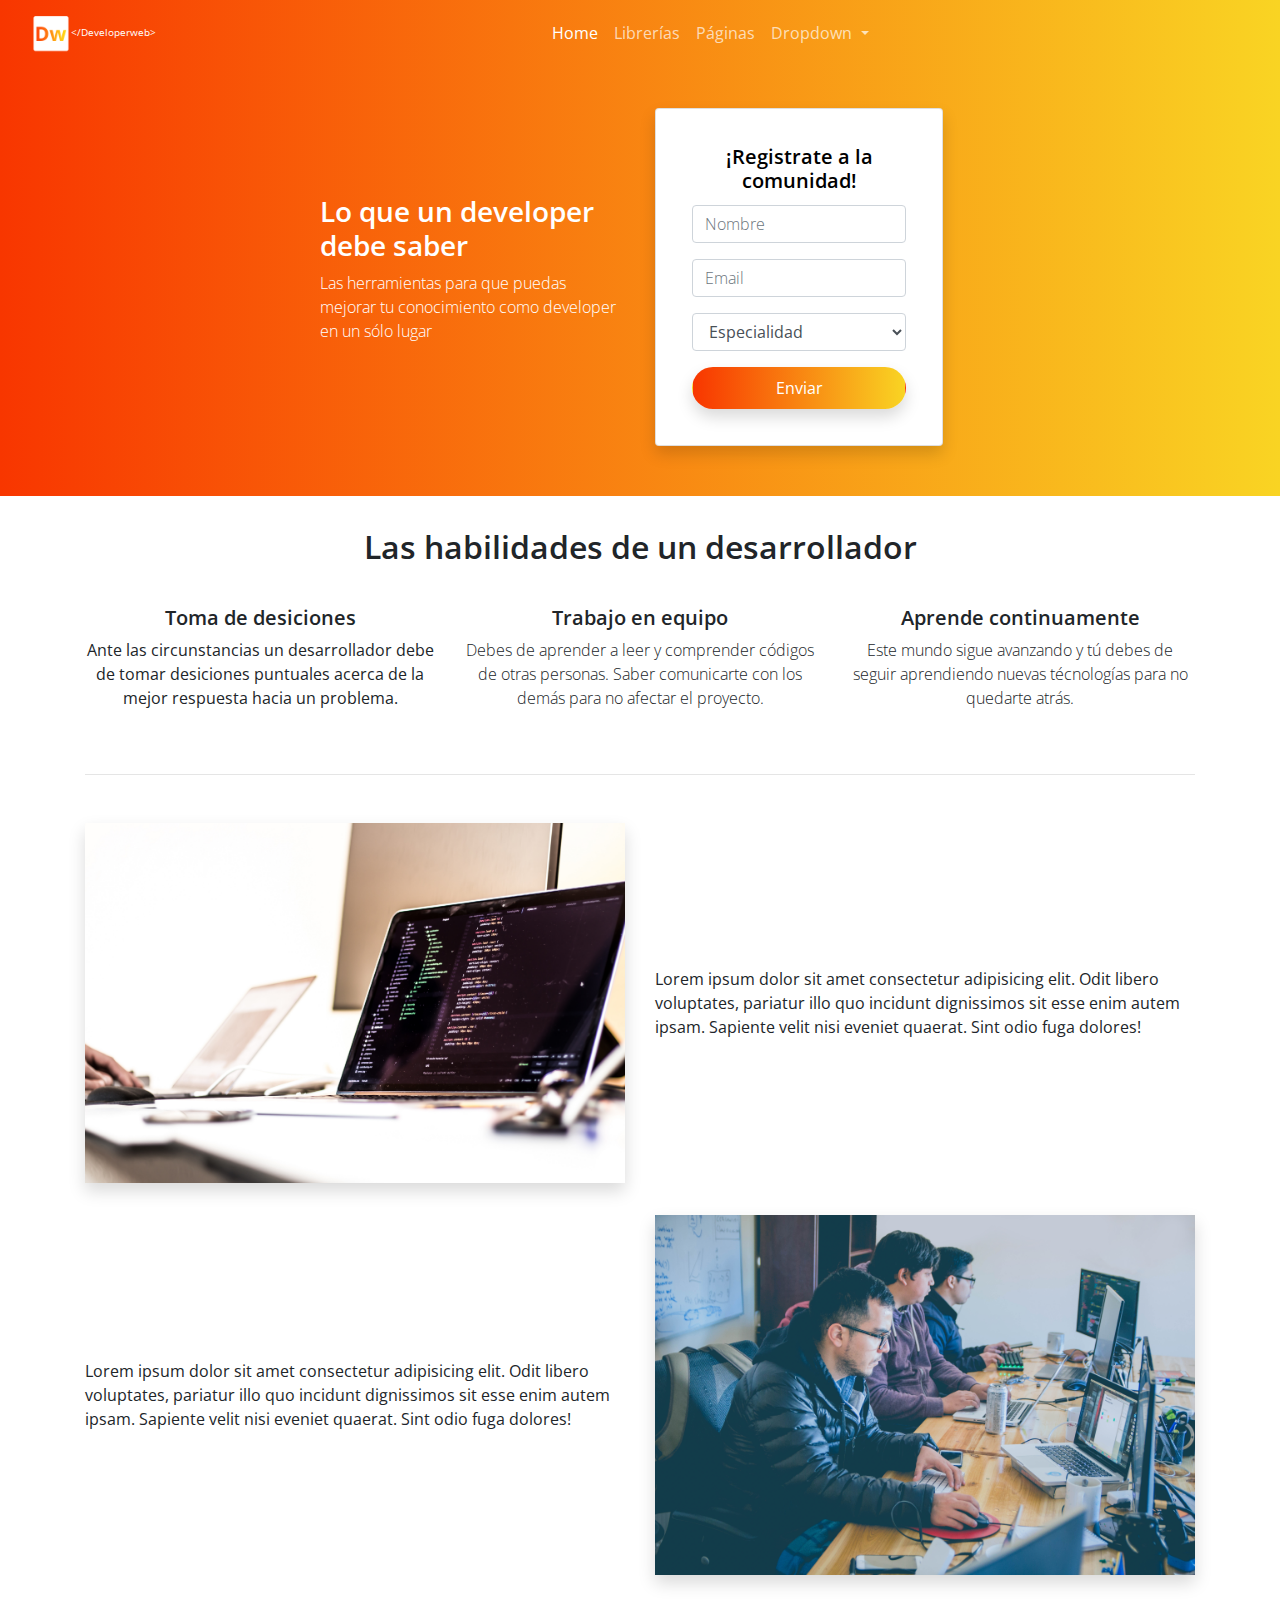
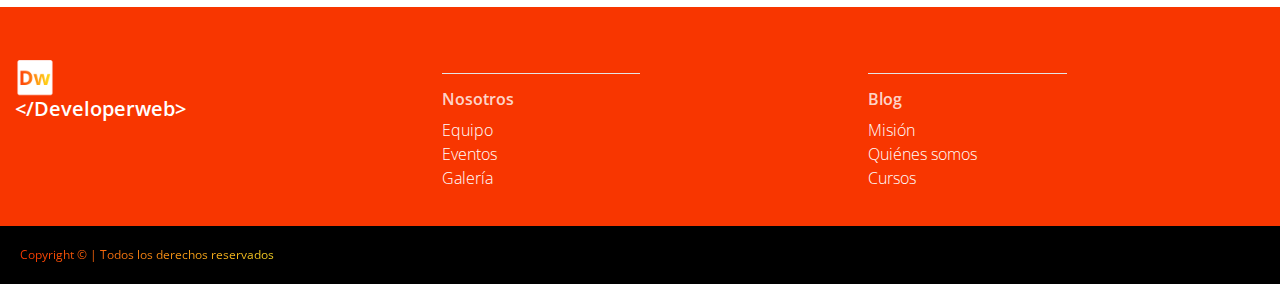
<file: index.html>
<!DOCTYPE html>
<html lang="en">

<head>
    <meta charset="UTF-8">
    <meta name="viewport" content="width=device-width, initial-scale=1.0">
    <meta http-equiv="X-UA-Compatible" content="ie=edge">
    <title>DevelopWeb</title>
    <!-- Bootstrap CSS -->
    <link rel="stylesheet" href="css/bootstrap.min.css">
    <!-- Font Awesome -->
    <link rel="stylesheet" href="https://use.fontawesome.com/releases/v5.8.2/css/all.css"
        integrity="sha384-oS3vJWv+0UjzBfQzYUhtDYW+Pj2yciDJxpsK1OYPAYjqT085Qq/1cq5FLXAZQ7Ay" crossorigin="anonymous">
    <!-- Google Fonts -->
    <link href="https://fonts.googleapis.com/css?family=Open+Sans:300,400,600" rel="stylesheet">
    <!-- Styles -->
    <link rel="stylesheet" href="css/style.css">
</head>

<body>
    <header>
        <div class="container-fluid header-image">
            <nav class="navbar navbar-expand-lg">
                <a class="navbar-brand" href="index.html" style="color:#fff;font-size:12px;"><img width="40px" src="logo.png" alt="Logo DeveloperWeb"><small>&lt;/Developerweb&gt;</small></a>
                <button class="navbar-toggler" type="button" data-toggle="collapse"
                    data-target="#navbarSupportedContent" aria-controls="navbarSupportedContent" aria-expanded="false"
                    aria-label="Toggle navigation">
                    <i class="fas fa-bars"></i>
                </button>

                <div class="collapse navbar-collapse" id="navbarSupportedContent">
                    <ul class="navbar-nav mx-auto">
                        <li class="nav-item active">
                            <a class="nav-link" href="index.html">Home <span class="sr-only">(current)</span></a>
                        </li>
                        <li class="nav-item">
                            <a class="nav-link" href="libraries.html">Librerías</a>
                        </li>
                        <li class="nav-item">
                            <a class="nav-link" href="pages.html">Páginas</a>
                        </li>
                        <li class="nav-item dropdown">
                            <a class="nav-link dropdown-toggle" href="#" id="navbarDropdown" role="button"
                                data-toggle="dropdown" aria-haspopup="true" aria-expanded="false">
                                Dropdown
                            </a>
                            <div class="dropdown-menu" aria-labelledby="navbarDropdown">
                                <a class="dropdown-item" href="#">Action</a>
                                <a class="dropdown-item" href="#">Another action</a>
                                <div class="dropdown-divider"></div>
                                <a class="dropdown-item" href="#">Something else here</a>
                            </div>
                        </li>
                    </ul>
                </div>
            </nav>
            <div class="row">
                <div class="col-lg-6 ch1">
                    <div style="width:50%">
                        <h3>Lo que un developer debe saber</h3>
                        <p style="font-weight:300">
                            Las herramientas para que puedas mejorar tu conocimiento como developer en un sólo lugar
                        </p>

                    </div>
                </div>
                <div class="col-lg-6 ch2">
                    <div class="card shadow p-3" style="width: 18rem;">
                        <div class="card-body">
                            <h5 class="card-title text-center">¡Registrate a la comunidad!</h5>
                            <form action="#">
                                <div class="form-group">
                                    <input type="text" name="" id="" class="form-control" placeholder="Nombre">
                                </div>
                                <div class="form-group">
                                    <input type="text" name="" id="" class="form-control" placeholder="Email">
                                </div>
                                <div class="form-group">
                                    <div class="form-group">
                                        <select class="form-control" name="" id="">
                                            <option value="">Especialidad</option>
                                            <option value="1">Fullstack</option>
                                            <option value="2">Frontend</option>
                                            <option value="3">Backend</option>
                                        </select>
                                    </div>
                                </div>
                            </form>
                            <button class="btn rounded-pill w-100 shadow p-2">Enviar</button>
                        </div>
                    </div>
                </div>
            </div>
        </div>
    </header>
    <div class="container">
        <div class="row py-3">
            <div class="col-12 py-3">
                <h2 class="text-center">Las habilidades de un desarrollador</h2>
            </div>
            <div class="col-lg-4 text-center py-3">
                <i class="fas fa-lightbulb fa-2x my-2 text-gradient"></i>
                <h5>Toma de desiciones</h5>
                <p>Ante las circunstancias un desarrollador debe de tomar desiciones puntuales acerca de la mejor respuesta hacia un problema.</p>
            </div>
            <div class="col-lg-4 text-center py-3">
                <i class="fas fa-user-friends fa-2x my-2 text-gradient"></i>
                <h5>Trabajo en equipo</h5>
                <p class="font-weight-light">Debes de aprender a leer y comprender códigos de otras personas. Saber comunicarte con los demás para no afectar el proyecto.</p>
            </div>
            <div class="col-lg-4 text-center py-3">
                <i class="fas fa-book-open fa-2x my-2 text-gradient"></i>
                <h5>Aprende continuamente</h5>
                <p class="font-weight-light">Este mundo sigue avanzando y tú debes de seguir aprendiendo nuevas técnologías para no quedarte atrás.</p>
            </div>
        </div>
        <hr>
        <div class="row py-3">
            <div class="col-lg-6 py-3 text-center">
                <img class="shadow" src="img/laptop.jpg" alt="Laptop" width="100%">
            </div>
            <div class="col-lg-6 py-3 col-center">
                Lorem ipsum dolor sit amet consectetur adipisicing elit. Odit libero voluptates, pariatur illo quo incidunt dignissimos sit esse enim autem ipsam. Sapiente velit nisi eveniet quaerat. Sint odio fuga dolores!
            </div>
            <div class="col-lg-6 py-3 col-center">
                Lorem ipsum dolor sit amet consectetur adipisicing elit. Odit libero voluptates, pariatur illo quo incidunt dignissimos sit esse enim autem ipsam. Sapiente velit nisi eveniet quaerat. Sint odio fuga dolores!
            </div>
            <div class="col-lg-6 py-3 text-center">
                <img class="shadow" src="img/team-work.jpg" alt="Laptop" width="100%">
            </div>            
        </div>
    </div>

    <footer class="container-fluid">
        <div class="row">
            <div class="col-lg-4 col-md-4">
                    <a class="" href="index.html"><img width="40px" src="logo.png" alt="Logo DeveloperWeb"><h5>&lt;/Developerweb&gt;</h5></a>
            </div>
            <div class="col-lg-4 col-md-4">
                <hr>
                <h6>Nosotros</h6>
                <ul style="list-style:none;padding-left: 0;">
                    <li><a href="#">Equipo</a></li>
                    <li><a href="#">Eventos</a></li>
                    <li><a href="#">Galería</a></li>
                </ul>
            </div>
            <div class="col-lg-4 col-md-4">
                <hr>
                <h6>Blog</h6>
                <ul style="list-style:none;padding-left: 0;">
                    <li><a href="#">Misión</a></li>
                    <li><a href="#">Quiénes somos</a></li>
                    <li><a href="#">Cursos</a></li>
                </ul>
            </div>
        </div>
    </footer>
    <div class="container-fluid footer-copy">
        <div class="row">
            <div class="col-12">
                <p class="text-gradient d-inline">Copyright &copy; | Todos los derechos reservados</p>
                <a href="#" class="float-right px-1"><i class="fab fa-facebook text-gradient"></i></a>
                <a href="#" class="float-right px-1"><i class="fab fa-instagram text-gradient"></i></a>
                <a href="#" class="float-right px-1"><i class="fab fa-twitter text-gradient"></i></a>
            </div>
        </div>
    </div>
    <script src="js/jquery.slim.min.js"></script>
    <script src="js/bootstrap.min.js"></script>
</body>

</html>
</file>
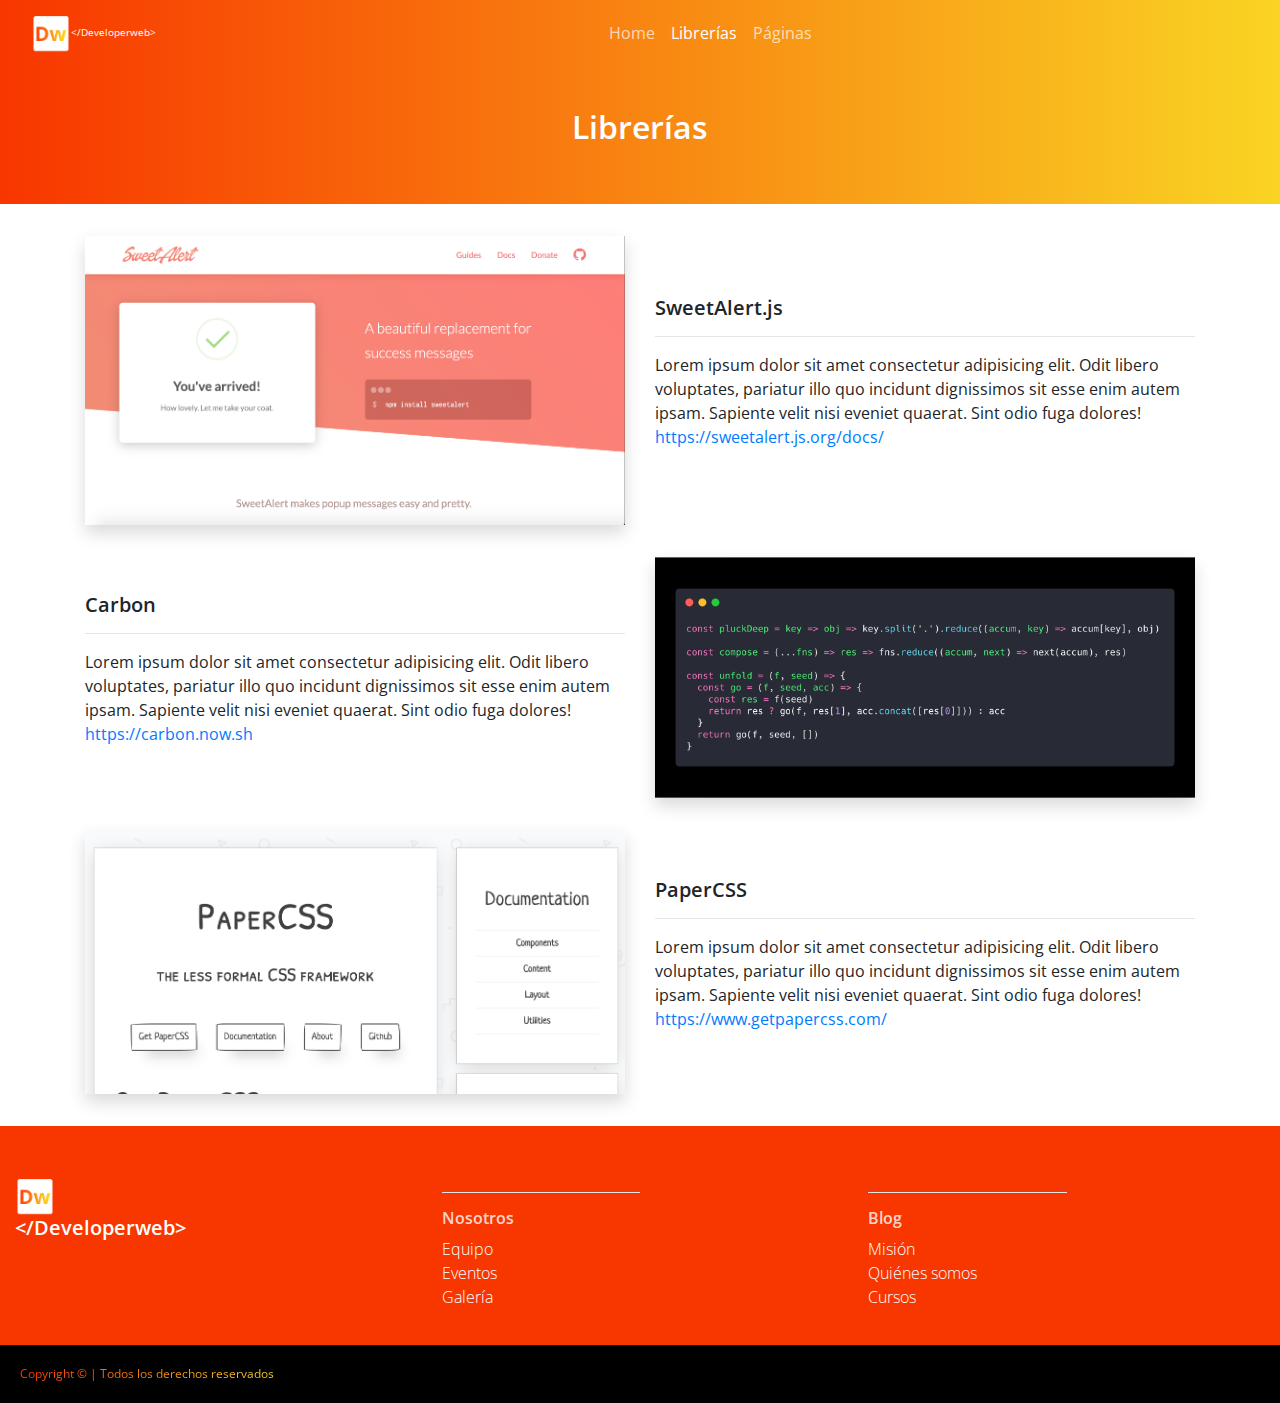
<file: libraries.html>
<!DOCTYPE html>
<html lang="en">

<head>
    <meta charset="UTF-8">
    <meta name="viewport" content="width=device-width, initial-scale=1.0">
    <meta http-equiv="X-UA-Compatible" content="ie=edge">
    <title>DevelopWeb</title>
    <!-- Bootstrap CSS -->
    <link rel="stylesheet" href="css/bootstrap.min.css">
    <!-- Font Awesome -->
    <link rel="stylesheet" href="https://use.fontawesome.com/releases/v5.8.2/css/all.css"
        integrity="sha384-oS3vJWv+0UjzBfQzYUhtDYW+Pj2yciDJxpsK1OYPAYjqT085Qq/1cq5FLXAZQ7Ay" crossorigin="anonymous">
    <!-- Google Fonts -->
    <link href="https://fonts.googleapis.com/css?family=Open+Sans:300,400,600" rel="stylesheet">
    <!-- Styles -->
    <link rel="stylesheet" href="css/style.css">
</head>

<body>
    <header>
        <div class="container-fluid header-image">
            <nav class="navbar navbar-expand-lg">
                <a class="navbar-brand" href="index.html" style="color:#fff;font-size:12px;"><img width="40px"
                        src="logo.png" alt="Logo DeveloperWeb"><small>&lt;/Developerweb&gt;</small></a>
                <button class="navbar-toggler" type="button" data-toggle="collapse"
                    data-target="#navbarSupportedContent" aria-controls="navbarSupportedContent" aria-expanded="false"
                    aria-label="Toggle navigation">
                    <i class="fas fa-bars"></i>
                </button>

                <div class="collapse navbar-collapse" id="navbarSupportedContent">
                    <ul class="navbar-nav mx-auto">
                        <li class="nav-item">
                            <a class="nav-link" href="index.html">Home <span class="sr-only">(current)</span></a>
                        </li>
                        <li class="nav-item active">
                            <a class="nav-link" href="libraries.html">Librerías</a>
                        </li>
                        <li class="nav-item">
                            <a class="nav-link" href="pages.html">Páginas</a>
                        </li>
                        <!-- <li class="nav-item dropdown">
                            <a class="nav-link dropdown-toggle" href="#" id="navbarDropdown" role="button"
                                data-toggle="dropdown" aria-haspopup="true" aria-expanded="false">
                                Dropdown
                            </a>
                            <div class="dropdown-menu" aria-labelledby="navbarDropdown">
                                <a class="dropdown-item" href="#">Action</a>
                                <a class="dropdown-item" href="#">Another action</a>
                                <div class="dropdown-divider"></div>
                                <a class="dropdown-item" href="#">Something else here</a>
                            </div>
                        </li> -->
                    </ul>
                </div>
            </nav>
            <div class="row">
                <div class="col-12">
                    <h2 class="mx-auto">Librerías</h2>
                </div>
            </div>
        </div>
    </header>
    <div class="container">
        <div class="row py-3">
            <div class="col-lg-6 py-3 text-center">
                <img class="shadow" src="img/libraries/sweetalert.png" alt="SweetAlert" width="100%">
            </div>
            <div class="col-lg-6 py-3 col-center">
                <div>
                    <h5>SweetAlert.js</h5>
                    <hr>
                    Lorem ipsum dolor sit amet consectetur adipisicing elit. Odit libero voluptates, pariatur illo quo
                    incidunt dignissimos sit esse enim autem ipsam. Sapiente velit nisi eveniet quaerat. Sint odio fuga
                    dolores!
                    <p><a href="https://sweetalert.js.org/docs/" target="_blank">https://sweetalert.js.org/docs/</a></p>
                </div>
            </div>
            <div class="col-lg-6 py-3 col-center">
                <div>
                    <h5>Carbon</h5>
                    <hr>
                    Lorem ipsum dolor sit amet consectetur adipisicing elit. Odit libero voluptates, pariatur illo quo
                    incidunt dignissimos sit esse enim autem ipsam. Sapiente velit nisi eveniet quaerat. Sint odio fuga
                    dolores!
                    <p><a href="https://carbon.now.sh" target="_blank">https://carbon.now.sh</a></p>
                </div>
            </div>
            <div class="col-lg-6 py-3 text-center">
                <img class="shadow" src="img/libraries/carbon.png" alt="Carbon" width="100%">
            </div>
            <div class="col-lg-6 py-3 text-center">
                    <img class="shadow" src="img/libraries/papercss.png" alt="PaperCSS" width="100%">
                </div>
                <div class="col-lg-6 py-3 col-center">
                    <div>
                        <h5>PaperCSS</h5>
                        <hr>
                        Lorem ipsum dolor sit amet consectetur adipisicing elit. Odit libero voluptates, pariatur illo quo
                        incidunt dignissimos sit esse enim autem ipsam. Sapiente velit nisi eveniet quaerat. Sint odio fuga
                        dolores!
                        <p><a href="https://www.getpapercss.com/" target="_blank">https://www.getpapercss.com/</a></p>
                    </div>
                </div>
        </div>
    </div>

    <footer class="container-fluid">
        <div class="row">
            <div class="col-lg-4 col-md-4">
                <a class="" href="index.html"><img width="40px" src="logo.png" alt="Logo DeveloperWeb">
                    <h5>&lt;/Developerweb&gt;</h5>
                </a>
            </div>
            <div class="col-lg-4 col-md-4">
                <hr>
                <h6>Nosotros</h6>
                <ul style="list-style:none;padding-left: 0;">
                    <li><a href="#">Equipo</a></li>
                    <li><a href="#">Eventos</a></li>
                    <li><a href="#">Galería</a></li>
                </ul>
            </div>
            <div class="col-lg-4 col-md-4">
                <hr>
                <h6>Blog</h6>
                <ul style="list-style:none;padding-left: 0;">
                    <li><a href="#">Misión</a></li>
                    <li><a href="#">Quiénes somos</a></li>
                    <li><a href="#">Cursos</a></li>
                </ul>
            </div>
        </div>
    </footer>
    <div class="container-fluid footer-copy">
        <div class="row">
            <div class="col-12">
                <p class="text-gradient d-inline">Copyright &copy; | Todos los derechos reservados</p>
                <a href="#" class="float-right px-1"><i class="fab fa-facebook text-gradient"></i></a>
                <a href="#" class="float-right px-1"><i class="fab fa-instagram text-gradient"></i></a>
                <a href="#" class="float-right px-1"><i class="fab fa-twitter text-gradient"></i></a>
            </div>
        </div>
    </div>
    <script src="js/jquery.slim.min.js"></script>
    <script src="js/bootstrap.min.js"></script>
</body>

</html>
</file>
<file: css/style.css>
body{
    font-family: 'Open Sans', sans-serif;
}
h1,h2,h3,h4,h5,h6{
    font-weight: 600;
}
input::placeholder{
    color: rgba(0,0,0,0.2);
    font-weight: 300;
}
.border-radius{
    border-radius: 4px;
}
.border-gradient{
    border: 3px solid;
    border-image-source: linear-gradient(to right, #f83600 0%, #f9d423 100%);
    border-image-slice: 1;
}
.text-gradient{
    background-image: linear-gradient(to right, #f83600 0%, #f9d423 100%);
    -webkit-background-clip: text;
    -webkit-text-fill-color: transparent;
}
.col-center{
    display: flex;
    justify-content: center;
    align-items: center;
}
.header-image{
    background-image: linear-gradient(to right, #f83600 0%, #f9d423 100%);
    padding-bottom: 50px;
}
.header-image nav{
    padding-bottom: 50px;
}
.header-image nav .nav-item a.nav-link{
    color: rgba(255,255,255,0.7);
}
.header-image nav .nav-item.active a.nav-link{
    color: #fff;
}
nav .navbar-toggler{
    color: #fff;
}
.header-image .row > div{
    display: flex;
    align-items: center;
    color: #fff;
}
.header-image .row > div .card{
    color: #000;
}
.header-image .row > div .card button{
    background-image: linear-gradient(to right, #f83600 0%, #f9d423 100%);
    color: #fff;
    transition: all 0.5s;
}
.header-image .row > div .card button:hover{
    background-image: none;
    background-color: #f9d423;
}
.header-image .row > div.ch1{
    justify-content: center;
}
.header-image .row > div.ch2{
    justify-content: center;
}
footer{
    padding: 50px 0px 20px;
    background-color: #f83600;
    color: rgba(255,255,255,0.8);
}
footer hr{
    background-color: #fff;
    width: 50%;
    margin-left: 0;
}
footer a{
    color: #fff;
    font-weight: 300;
}
.footer-copy{
    background-color: #000;
    padding: 20px;
    font-size: 12px;
}
/* Small devices (landscape phones, 576px and up)*/
@media (min-width: 576px) {

}

/* Medium devices (tablets, 768px and up) */
@media (min-width: 768px) {

}
/* Large devices (desktops, 992px and up) */
@media (min-width: 992px) {
    .header-image .row > div.ch1{
        justify-content: flex-end;
    }
    .header-image .row > div.ch2{
        justify-content: flex-start;
    }
}

/* Extra large devices (large desktops, 1200px and up) */
@media (min-width: 1200px) {

}
</file>
